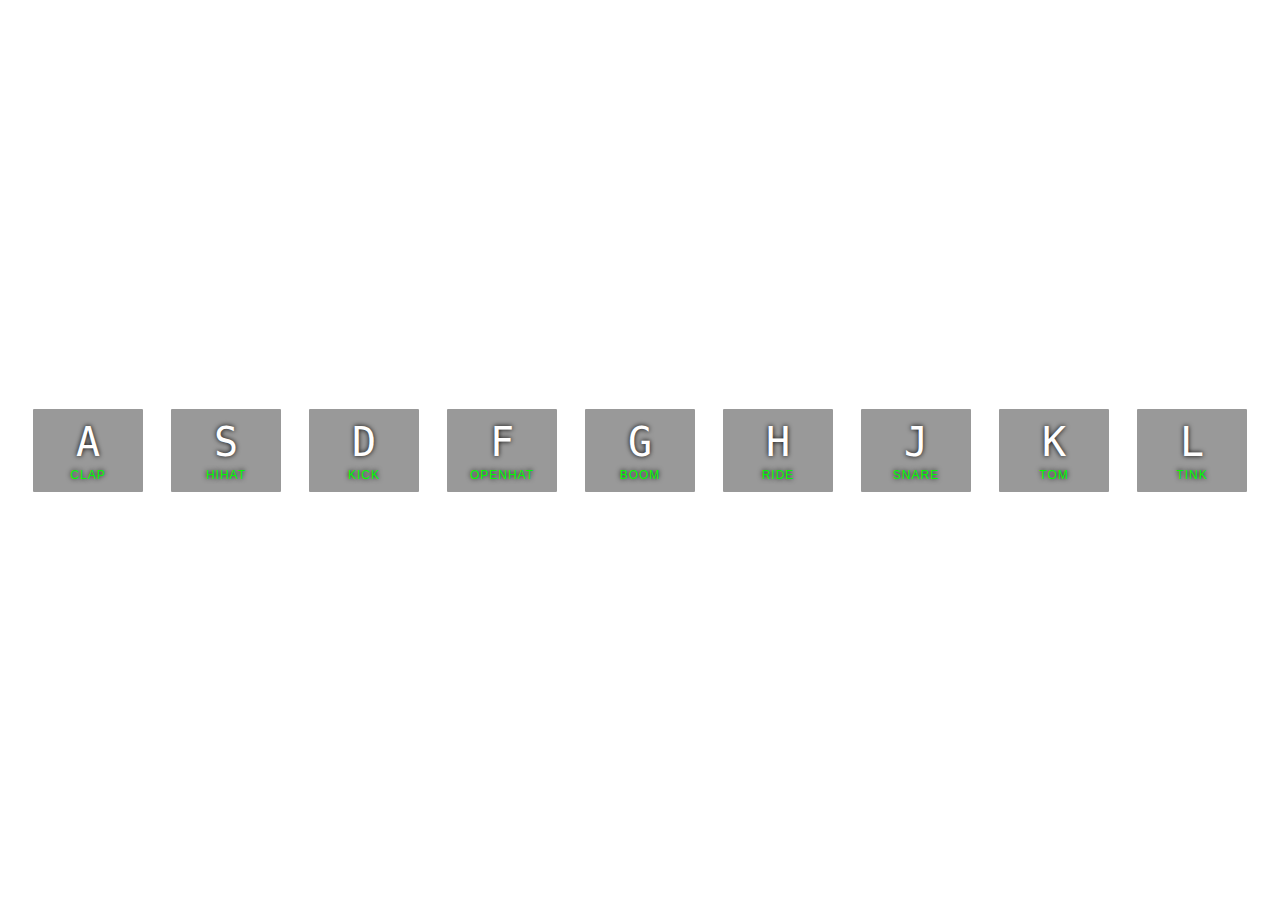
<file: Drum Kit/index.html>
<!DOCTYPE html>
<html lang="en">
<head>
  <meta charset="UTF-8">
  <title>JS Drum Kit</title>
  <link rel="stylesheet" href="style.css">
</head>
<body>


  <div class="keys">
    <div data-key="65" class="key">
      <kbd>A</kbd>
      <span class="sound">clap</span>
    </div>
    <div data-key="83" class="key">
      <kbd>S</kbd>
      <span class="sound">hihat</span>
    </div>
    <div data-key="68" class="key">
      <kbd>D</kbd>
      <span class="sound">kick</span>
    </div>
    <div data-key="70" class="key">
      <kbd>F</kbd>
      <span class="sound">openhat</span>
    </div>
    <div data-key="71" class="key">
      <kbd>G</kbd>
      <span class="sound">boom</span>
    </div>
    <div data-key="72" class="key">
      <kbd>H</kbd>
      <span class="sound">ride</span>
    </div>
    <div data-key="74" class="key">
      <kbd>J</kbd>
      <span class="sound">snare</span>
    </div>
    <div data-key="75" class="key">
      <kbd>K</kbd>
      <span class="sound">tom</span>
    </div>
    <div data-key="76" class="key">
      <kbd>L</kbd>
      <span class="sound">tink</span>
    </div>
  </div>

  <audio data-key="65" src="sounds/clap.wav"></audio>
  <audio data-key="83" src="sounds/hihat.wav"></audio>
  <audio data-key="68" src="sounds/kick.wav"></audio>
  <audio data-key="70" src="sounds/openhat.wav"></audio>
  <audio data-key="71" src="sounds/boom.wav"></audio>
  <audio data-key="72" src="sounds/ride.wav"></audio>
  <audio data-key="74" src="sounds/snare.wav"></audio>
  <audio data-key="75" src="sounds/tom.wav"></audio>
  <audio data-key="76" src="sounds/tink.wav"></audio>

<script>
 function playSound(e) {
    const audio = document.querySelector(`audio[data-key="${e.keyCode}"]`);
    const key = document.querySelector(`.key[data-key="${e.keyCode}"]`);

    if (!audio) return; // stop function from running altogether
    
    audio.currentTime = 0; // rewind to the start
    audio.play();
    key.classList.add('playing');
 }

function removeTransition (e) {
  if (e.propertyName !== 'transform') return; // skip it if it's not a transform
  this. classList.remove('playing');
}

const keys = document.querySelectorAll('.key');
keys.forEach(key => key.addEventListener('transitionend', removeTransition));
window.addEventListener('keydown', playSound);

</script>


</body>
</html>
</file>
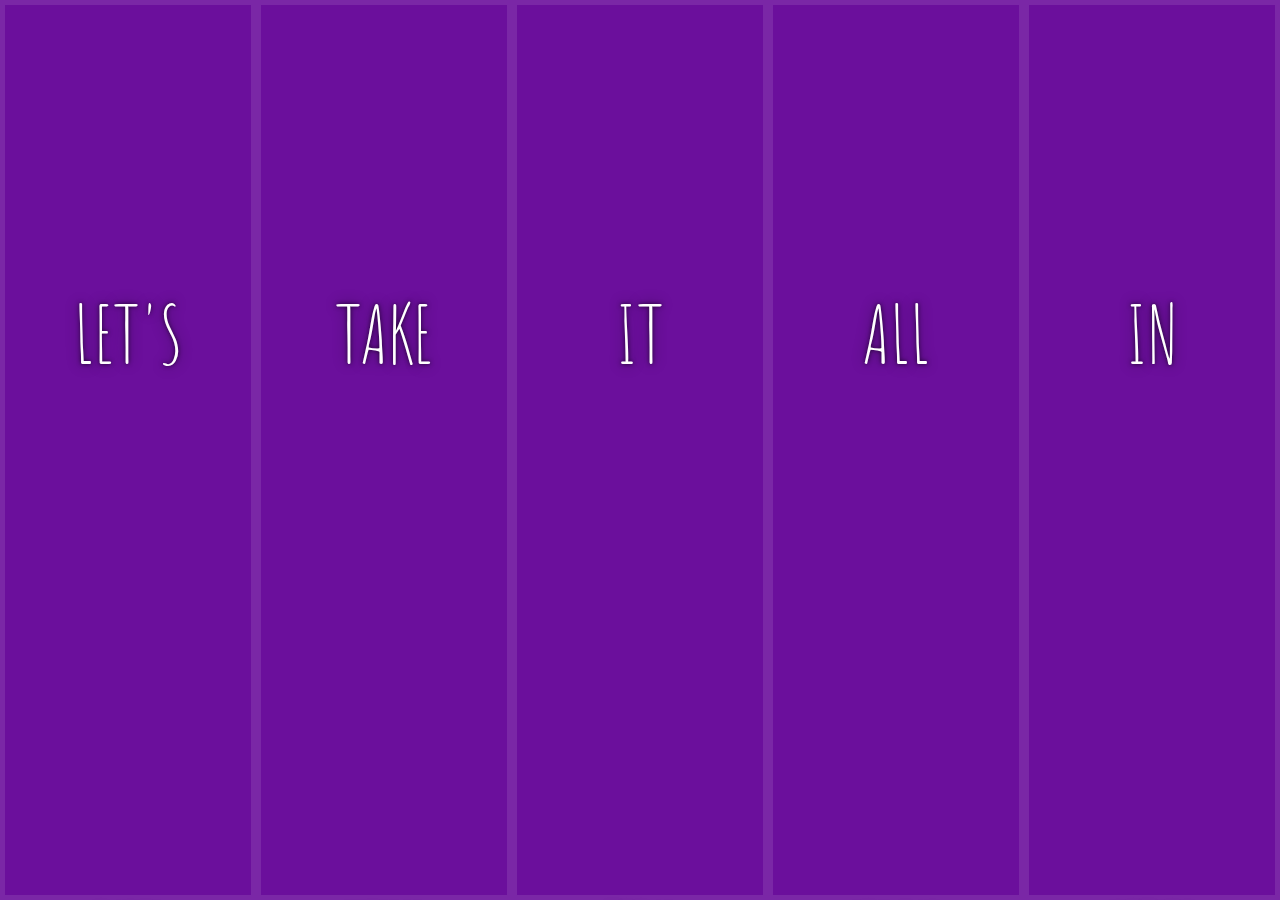
<file: Flex Panels/index.html>
<!DOCTYPE html>
<html lang="en">
<head>
  <meta charset="UTF-8">
  <title>Flex Panels 💪</title>
  <link href='https://fonts.googleapis.com/css?family=Amatic+SC' rel='stylesheet' type='text/css'>
</head>
<body>
  <style>
    html {
      box-sizing: border-box;
      background: #ffc600;
      font-family: 'helvetica neue';
      font-size: 20px;
      font-weight: 200;
    }
    
    body {
      margin: 0;
    }
    
    *, *:before, *:after {
      box-sizing: inherit;
    }

    .panels {
      min-height: 100vh;
      overflow: hidden;
      display: flex;
    }

    .panel {
      background: #6B0F9C;
      box-shadow: inset 0 0 0 5px rgba(255,255,255,0.1);
      color: white;
      text-align: center;
      align-items: center;
      /* Safari transitionend event.propertyName === flex */
      /* Chrome + FF transitionend event.propertyName === flex-grow */
      transition:
        font-size 0.7s cubic-bezier(0.61,-0.19, 0.7,-0.11),
        flex 0.7s cubic-bezier(0.61,-0.19, 0.7,-0.11),
        background 0.2s;
      font-size: 20px;
      background-size: cover;
      background-position: center;
      flex: 1;
      justify-content: center;
      align-items: center;
      display: flex;
      flex-direction: column;
    }

    .panel1 { background-image:url(https://source.unsplash.com/gYl-UtwNg_I/1500x1500); }
    .panel2 { background-image:url(https://source.unsplash.com/rFKUFzjPYiQ/1500x1500); }
    .panel3 { background-image:url(https://images.unsplash.com/photo-1465188162913-8fb5709d6d57?ixlib=rb-0.3.5&q=80&fm=jpg&crop=faces&cs=tinysrgb&w=1500&h=1500&fit=crop&s=967e8a713a4e395260793fc8c802901d); }
    .panel4 { background-image:url(https://source.unsplash.com/ITjiVXcwVng/1500x1500); }
    .panel5 { background-image:url(https://source.unsplash.com/3MNzGlQM7qs/1500x1500); }

    /* Flex Items */
    .panel > * {
      margin: 0;
      width: 100%;
      transition: transform 0.5s;
      flex: 1 0 auto;
      justify-content: center;
      align-items: center;
    }

    .panel > *:first-child {transform: translateY(-100%);}
    .panel.open-active > *:first-child {transform: translateY(0);}
    .panel > *:last-child {transform: translateY(100%);}
    .panel.open-active > *:last-child {transform: translateY(0);}

    .panel p {
      text-transform: uppercase;
      font-family: 'Amatic SC', cursive;
      text-shadow: 0 0 4px rgba(0, 0, 0, 0.72), 0 0 14px rgba(0, 0, 0, 0.45);
      font-size: 2em;
    }
    
    .panel p:nth-child(2) {
      font-size: 4em;
    }

    .panel.open {
      flex: 5;
      font-size: 40px;
    }
  </style>

  <div class="panels">
    <div class="panel panel1">
      <p>Hey</p>
      <p>Let's</p>
      <p>Dance</p>
    </div>
    <div class="panel panel2">
      <p>Give</p>
      <p>Take</p>
      <p>Receive</p>
    </div>
    <div class="panel panel3">
      <p>Experience</p>
      <p>It</p>
      <p>Today</p>
    </div>
    <div class="panel panel4">
      <p>Give</p>
      <p>All</p>
      <p>You can</p>
    </div>
    <div class="panel panel5">
      <p>Life</p>
      <p>In</p>
      <p>Motion</p>
    </div>
  </div>

  <script>
    const panels = document.querySelectorAll('.panel');

    function toggleOpen() {
      this.classList.toggle('open');
    }

    function toggleActive(e) {
      if (e.propertyName.includes('flex')) {
       this.classList.toggle('open-active');
      }
    }
    
    panels.forEach(panel => panel.addEventListener('click', toggleOpen));
    panels.forEach(panel => panel.addEventListener('transitionend' , toggleActive));
  </script>
</body>
</html>
</file>
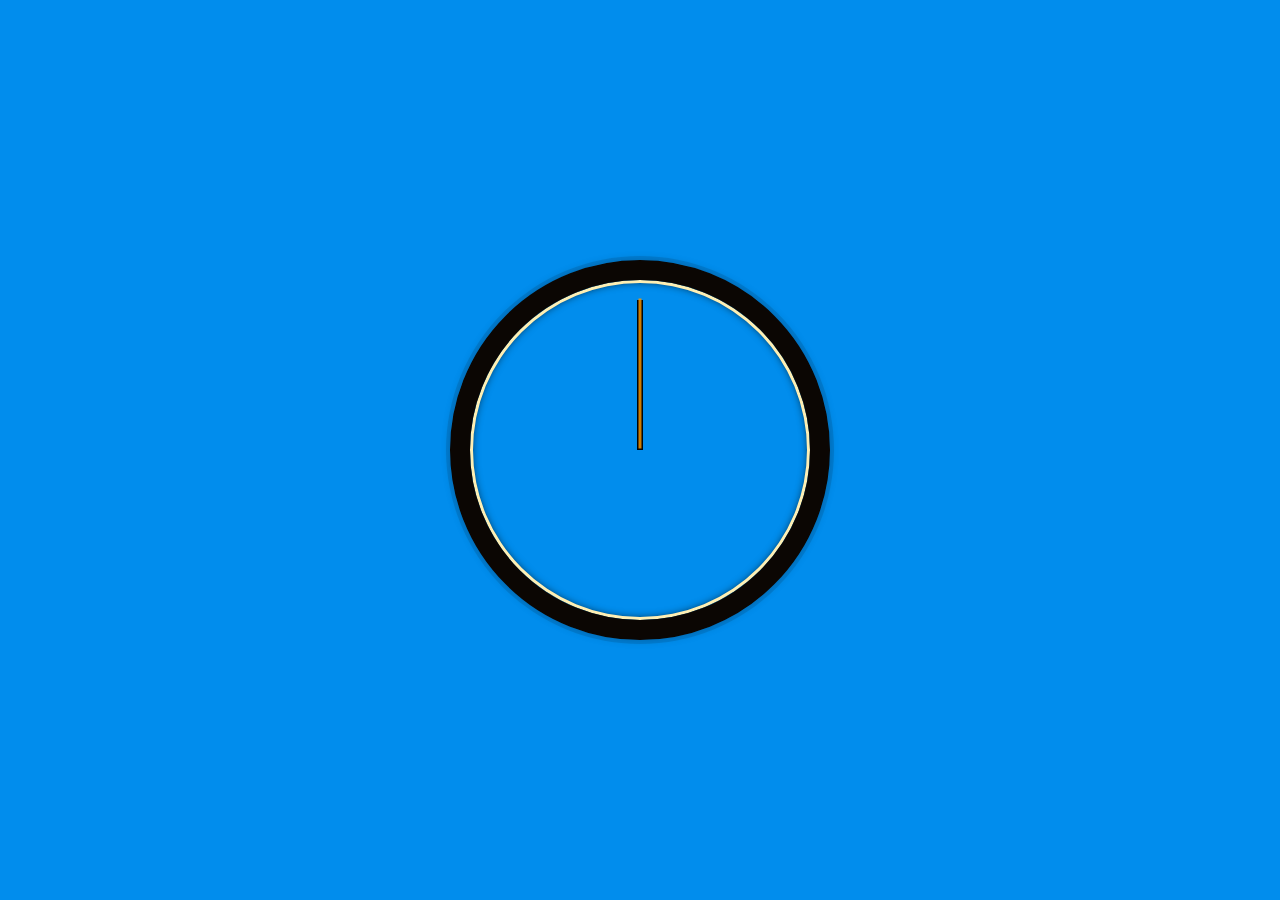
<file: Space Cat Clock/index.html>
<!DOCTYPE html>
<html lang="en">
<head>
  <meta charset="UTF-8">
  <title>JS + CSS Clock</title>
</head>
<body>

    <div class="clock">
      <div class="clock-face">
        <div class="hand hour-hand"></div>
        <div class="hand minute-hand"></div>
        <div class="hand second-hand"></div>
      </div>
    </div>

  <style>
    html {
      background: #018DED url(https://external-preview.redd.it/3fxXTmyHVsuuDMLtQ6UAWIXgulijjPQ_P8S52evohfw.jpg?width=960&crop=smart&auto=webp&s=b6971eddc956b693f892def347e755162c7d708d);
      background-size: cover;
      font-family: 'helvetica neue';
      text-align: center;
      font-size: 10px;
    }

    body {
      margin: 0;
      font-size: 2rem;
      display: flex;
      flex: 1;
      min-height: 100vh;
      align-items: center;
    }

    .clock {
      width: 30rem;
      height: 30rem;
      border: 20px solid rgb(11, 6, 3);
      border-radius: 50%;
      margin: 50px auto;
      position: relative;
      padding: 2rem;
      box-shadow:
        0 0 0 4px rgba(0,0,0,0.1),
        inset 0 0 0 3px rgb(254, 239, 180),
        inset 0 0 10px black,
        0 0 10px rgba(0,0,0,0.2);
    }

    .clock-face {
      position: relative;
      width: 100%;
      height: 100%;
      transform: translateY(-3px); /* account for the height of the clock hands */
    }

    .hand {
      width: 50%;
      height: 6px;
      background: rgba(0, 0, 0, 0.822);
      position: absolute;
      top: 50%;
      transform-origin: 100%; 
      transform: rotate(90deg);
      transition: all 0.05s;
      transition-timing-function: cubic-bezier(0.175, 0.885, 0.32, 1.275)
    }

    .second-hand {
      height: 3px;
      background: rgba(253, 152, 0, 0.822);
    }

  </style>

  <script>
    const secondHand = document.querySelector('.second-hand');
    const minuteHand = document.querySelector('.minute-hand');
    const hourHand = document.querySelector('.hour-hand');

    function setDate() {
      const now = new Date ();

      const seconds = now.getSeconds();
      const secondsDegrees = ((seconds / 60) * 360 ) + 90;
      secondHand.style.transform = `rotate(${secondsDegrees}deg)`;

      const minutes = now.getMinutes();
      const minutesDegrees = ((minutes / 60) * 360 ) + 90;
      minuteHand.style.transform = `rotate(${minutesDegrees}deg)`;

      const hours = now.getHours();
      const hoursDegrees = ((hours / 12) * 360 ) + 90;
      hourHand.style.transform = `rotate(${hoursDegrees}deg)`; 
    }

    setInterval(setDate, 1000);
  </script>
</body>
</html>
</file>
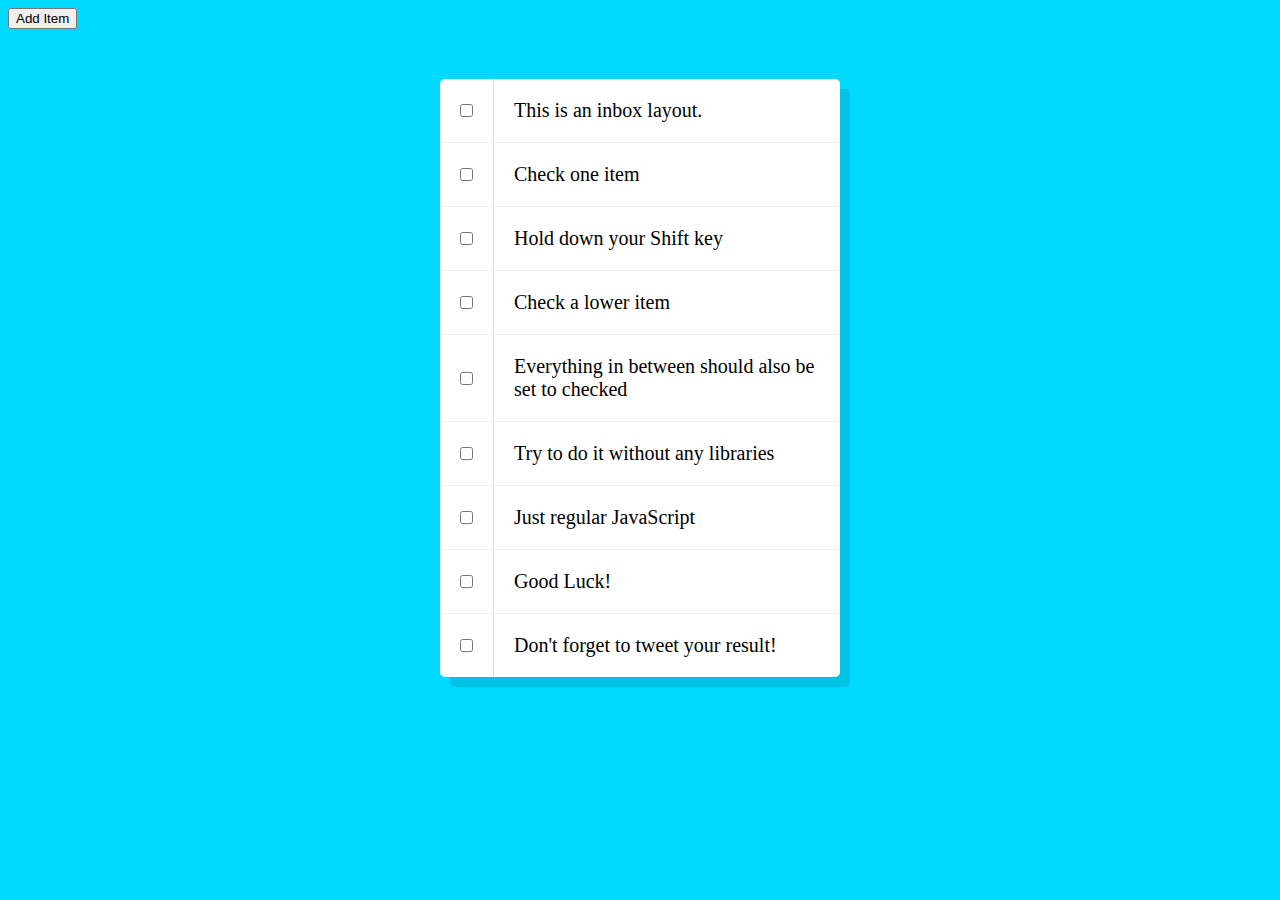
<file: To Do List/index.html>
<!DOCTYPE html>
<html lang="en">

<head>
  <meta charset="UTF-8">
  <title>Hold Shift to Check Multiple Checkboxes</title>
</head>

<body>
  <style>
    html {
      font-family: sans-serif;
      background: #00d9ff;
    }

    .inbox {
      max-width: 400px;
      margin: 50px auto;
      background: white;
      border-radius: 5px;
      box-shadow: 10px 10px 0 rgba(0, 0, 0, 0.1);
    }

    .item {
      display: flex;
      align-items: center;
      border-bottom: 1px solid #F1F1F1;
    }

    .item:last-child {
      border-bottom: 0;
    }

    input:checked+p {
      background: #F9F9F9;
      text-decoration: line-through;
    }

    input[type="checkbox"] {
      margin: 20px;
    }

    p {
      margin: 0;
      padding: 20px;
      transition: background 0.2s;
      flex: 1;
      font-family: 'helvetica neue';
      font-size: 20px;
      font-weight: 200;
      border-left: 1px solid #D1E2FF;
    }
  </style>
  <!--
   The following is a common layout you would see in an email client.

   When a user clicks a checkbox, holds Shift, and then clicks another checkbox a few rows down, all the checkboxes inbetween those two checkboxes should be checked.

  -->
  <button id="actionButton">Add Item</button>
  <div class="inbox" id="inbox">
    <div class="item">
      <input type="checkbox">
      <p>This is an inbox layout.</p>
    </div>
    <div class="item">
      <input type="checkbox">
      <p>Check one item</p>
    </div>
    <div class="item">
      <input type="checkbox">
      <p>Hold down your Shift key</p>
    </div>
    <div class="item">
      <input type="checkbox">
      <p>Check a lower item</p>
    </div>
    <div class="item">
      <input type="checkbox">
      <p>Everything in between should also be set to checked</p>
    </div>
    <div class="item">
      <input type="checkbox">
      <p>Try to do it without any libraries</p>
    </div>
    <div class="item">
      <input type="checkbox">
      <p>Just regular JavaScript</p>
    </div>
    <div class="item">
      <input type="checkbox">
      <p>Good Luck!</p>
    </div>
    <div class="item">
      <input type="checkbox">
      <p>Don't forget to tweet your result!</p>
    </div>
  </div>

  <script>
    let lastChecked;

    document.getElementById('actionButton').onclick = addItem;
    var checkboxes = updateItemList()

    function handleCheck(e) {
      let inBetween = false;

      if (e.shiftKey && this.checked) {
        checkboxes.forEach(checkbox => {

          if (checkbox === this || checkbox === lastChecked) {
            inBetween = !inBetween;
          }

          if (inBetween) {
            checkbox.checked = true;
          }
        });
      }

      lastChecked = this;
    }

    function addItem(e) {
      var text = document.createTextNode("test input");
      var para = document.createElement("p");
      para.appendChild(text);

      var checkbox = document.createElement("input")
      checkbox.setAttribute("type", "checkbox");
      
      var taskItem = document.createElement("div")
      taskItem.setAttribute("class", "item");

      taskItem.appendChild(checkbox)
      taskItem.appendChild(para)

      var inbox = document.getElementById("inbox");
      inbox.appendChild(taskItem);
      checkboxes = updateItemList()
    }

    function updateItemList() {
      const checkboxes = document.querySelectorAll('.inbox input[type="checkbox"]');
      checkboxes.forEach(checkbox => checkbox.addEventListener('click', handleCheck));

      return checkboxes
    }
  </script>
</body>

</html>
</file>
<file: Drum Kit/style.css>
html {
  font-size: 10px;
  background: url(https://farm2.static.flickr.com/1612/23677180493_7d0a30f003_b.jpg) bottom center;
  background-size: cover;
}

body,html {
  margin: 0;
  padding: 0;
  font-family: sans-serif;
}

.keys {
  display: flex;
  flex: 1;
  min-height: 100vh;
  align-items: center;
  justify-content: center;
}

.key {
  border: .4rem solid white;
  border-radius: .5rem;
  margin: 1rem;
  font-size: 1.5rem;
  padding: 1rem .5rem;
  transition: all .07s ease;
  width: 10rem;
  text-align: center;
  color: white;
  background: rgba(0,0,0,0.4);
  text-shadow: 0 0 .5rem black;
}

.playing {
  transform: scale(1.1);
  border-color: #00FF00;
  box-shadow: 0 0 1rem #00FF00;
}

kbd {
  display: block;
  font-size: 4rem;
}

.sound {
  font-size: 1.2rem;
  text-transform: uppercase;
  letter-spacing: .1rem;
  color: #00FF00;
}
</file>
